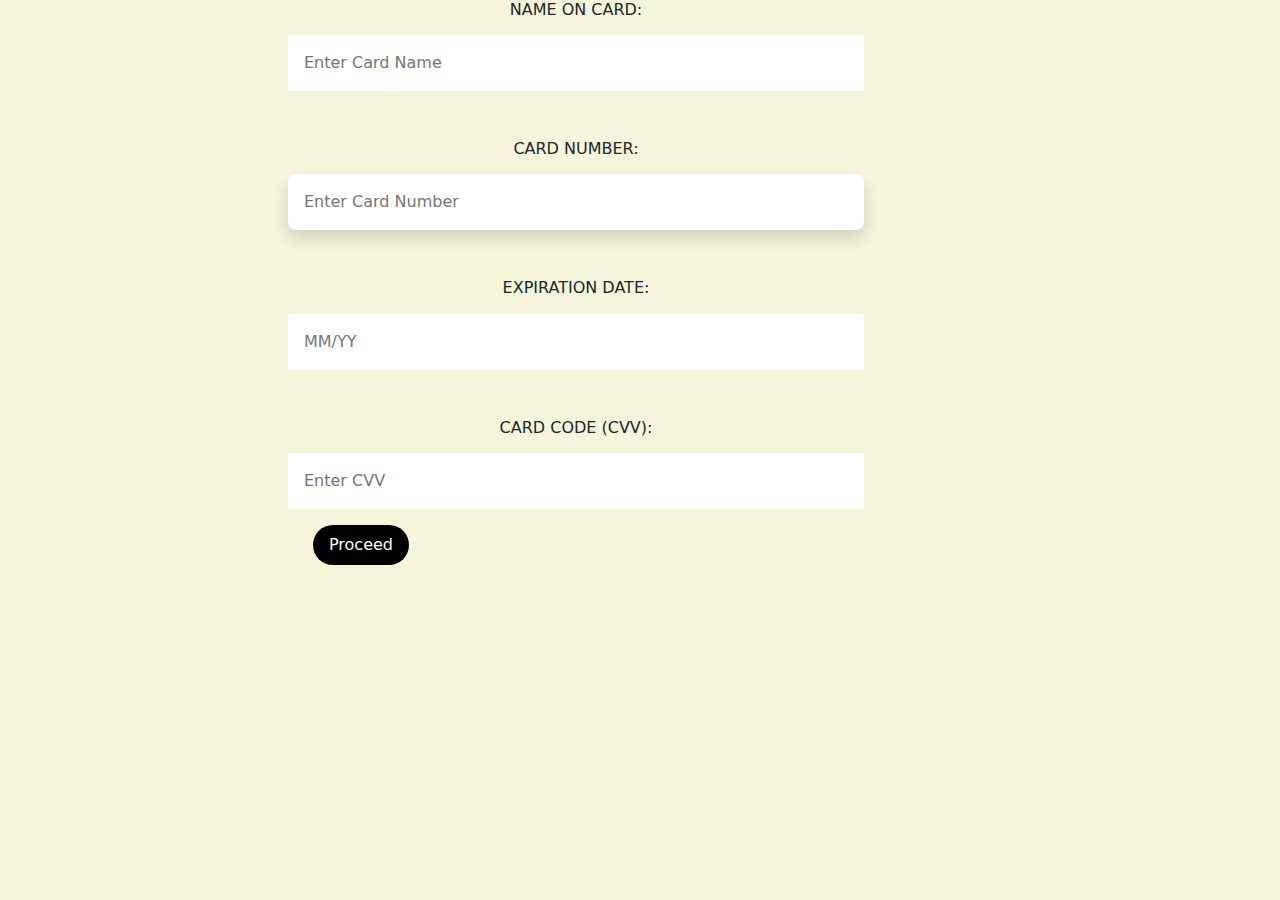
<file: payment.html>
<!DOCTYPE html>
<html lang="en">
<head>
    <meta charset="UTF-8">
    <meta name="viewport" content="width=device-width, initial-scale=1.0">
    <title>Heiress-events</title>
    <link rel="stylesheet" href="/css/style.css">
    <link rel="stylesheet" href="/css/bootstrap copy.css">
</head>
<body style="height: 50vh; width: 90%; background-color: beige;">
    <section>
        <form class="text-center">
            <div class="">
                <div class="row">
                    <div class="col-12">
                        <h6 class=" ">NAME ON CARD:</h6>
                        <input type="text" placeholder="Enter Card Name" id="enter-add-name" class="border-0 mt-2 p-3 w-50"><br>
                    </div>
                    <div class="col-12">
                        <h6 class="pt-5">CARD NUMBER:</h6>
                        <input type="text" placeholder="Enter Card Number" id="enter-search-name" class="shadow border-0 mt-2 p-3 rounded-3 w-50"><br>
                    </div>
                    <div class="col-12">
                        <h6 class="pt-5">EXPIRATION DATE:</h6>
                        <input type="text" placeholder="MM/YY" id="enter-display-name" class=" border-0 mt-2 p-3 w-50"><br>
                    </div>
                    <div class="col-12">
                        <h6 class="pt-5">CARD CODE (CVV):</h6>
                        <input type="text" placeholder="Enter CVV" id="enter-remove-name" class="border-0 mt-2 p-3 w-50"><br>
                    </div>
                    <div class="col-12">
                        <input type="button" value="Proceed" class="rounded-5 px-3 py-2 border-0 mt-3" style="background-color: black; color: white; margin-right: 430px;" onclick="removeAttendee()">
                    </div>
                </div>
            </div>    
        </form>
    </section>
</body>
</html>
</file>
<file: css/style.css>
/* General Styles */
* {
    list-style-type: none;
    margin: 0;
    padding: 0;
    box-sizing: border-box;
}

a:link {
    text-decoration: none;
    
}

body {
    font-family: Arial, sans-serif;
    background-color: #f8f9fa;
    color: #333;
}

.container {
    max-width: 800px;
    margin: 50px;
    padding: 20px;
    background-color: #fff;
    border-radius: 8px;
    box-shadow: 0px 0px 15px rgba(0, 0, 0, 0.1);
}

h1 {
    text-align: center;
    margin-bottom: 30px;
    color: white;
}

#menu-item {
    margin-bottom: 20px;
    padding: 10px;
    border: 1px solid #ccc;
    border-radius: 8px;
    text-align: center;
    background-color: black;
}

#menu-item img {
    max-width: 100%;
    height: 300px;
    border-radius: 8px;
    margin-bottom: 10px;
}

#menu-item h3 {
    margin-bottom: 10px;
    color: white;
}

#menu-item p {
    color: white;
}

header div .bi-cart {
    position: relative;
}

header div #count {
    position: absolute;
    right: 20%;
}

#input {
    position: relative;
}

#input .bi-search {
    position: absolute;
    right: 88%;
    top: 25%;
    padding-bottom: 15px;
}

.add-btn {
    padding: 8px 15px;
    background-color: purple;
    color: white;
    border: none;
    border-radius: 4px;
    cursor: pointer;
}

.add-btn:hover {
    background-color: purple;
}
</file>
